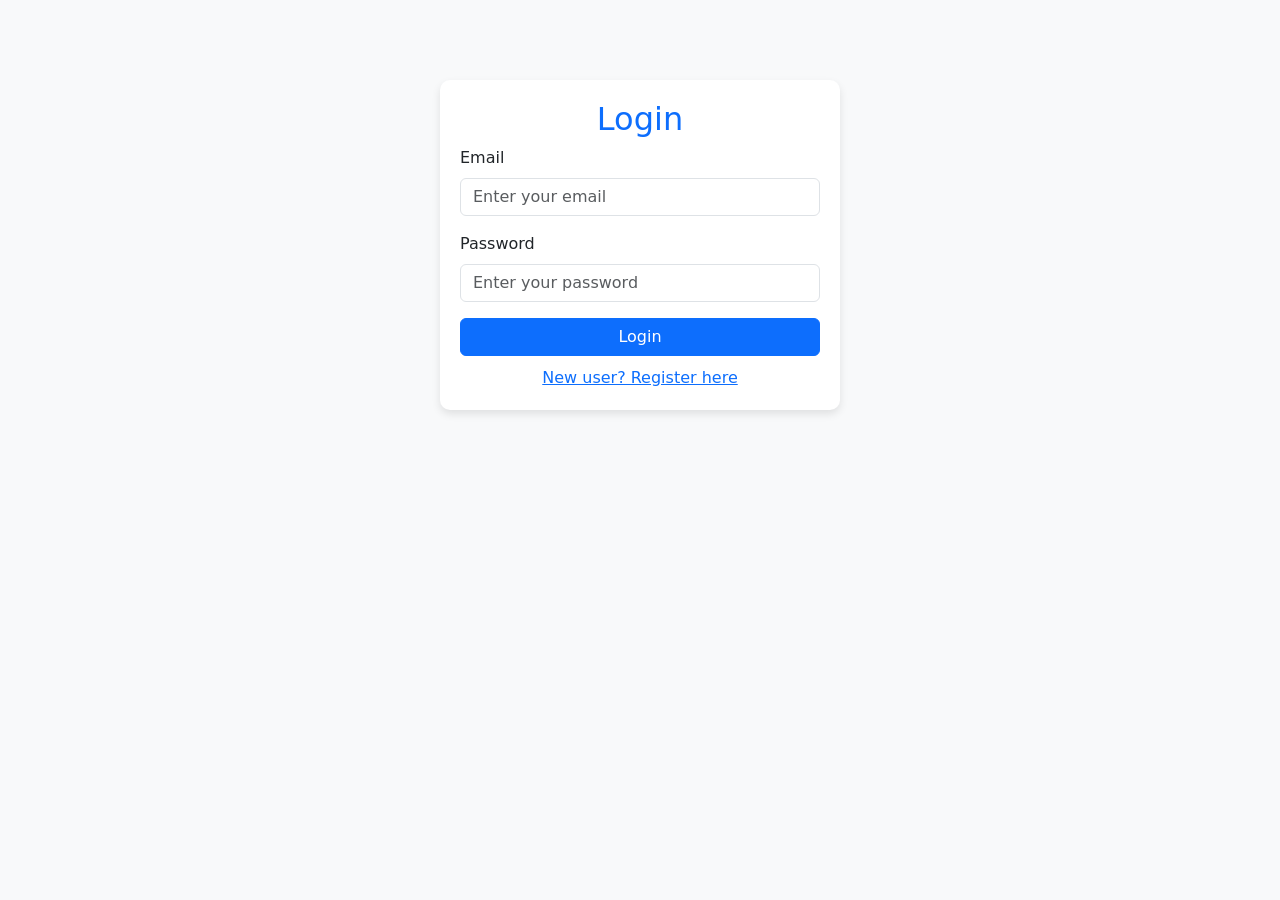
<file: templates/login.html>
<!DOCTYPE html>
<html lang="en">
<head>
    <meta charset="UTF-8">
    <meta name="viewport" content="width=device-width, initial-scale=1.0">
    <title>Login - Phishing Simulator</title>
    <link rel="stylesheet" href="https://cdn.jsdelivr.net/npm/bootstrap@5.3.0/dist/css/bootstrap.min.css">
    <style>
        body {
            background-color: #f8f9fa;
        }
        .login-container {
            max-width: 400px;
            margin: 80px auto;
            background: white;
            padding: 20px;
            border-radius: 10px;
            box-shadow: 0px 4px 8px rgba(0, 0, 0, 0.1);
        }
        .btn-custom {
            width: 100%;
        }
        .register-link {
            text-align: center;
            display: block;
            margin-top: 10px;
        }
    </style>
</head>
<body>

    <!-- Login Form -->
    <div class="container">
        <div class="login-container">
            <h2 class="text-center text-primary">Login</h2>
            <form method="post">
                <div class="mb-3">
                    <label class="form-label">Email</label>
                    <input type="email" name="email" class="form-control" placeholder="Enter your email" required>
                </div>
                <div class="mb-3">
                    <label class="form-label">Password</label>
                    <input type="password" name="password" class="form-control" placeholder="Enter your password" required>
                </div>
                <button type="submit" class="btn btn-primary btn-custom">Login</button>
            </form>
            <a href="{{ url_for('register') }}" class="register-link">New user? Register here</a>
        </div>
    </div>

    <script src="https://cdn.jsdelivr.net/npm/bootstrap@5.3.0/dist/js/bootstrap.bundle.min.js"></script>
</body>
</html>
</file>
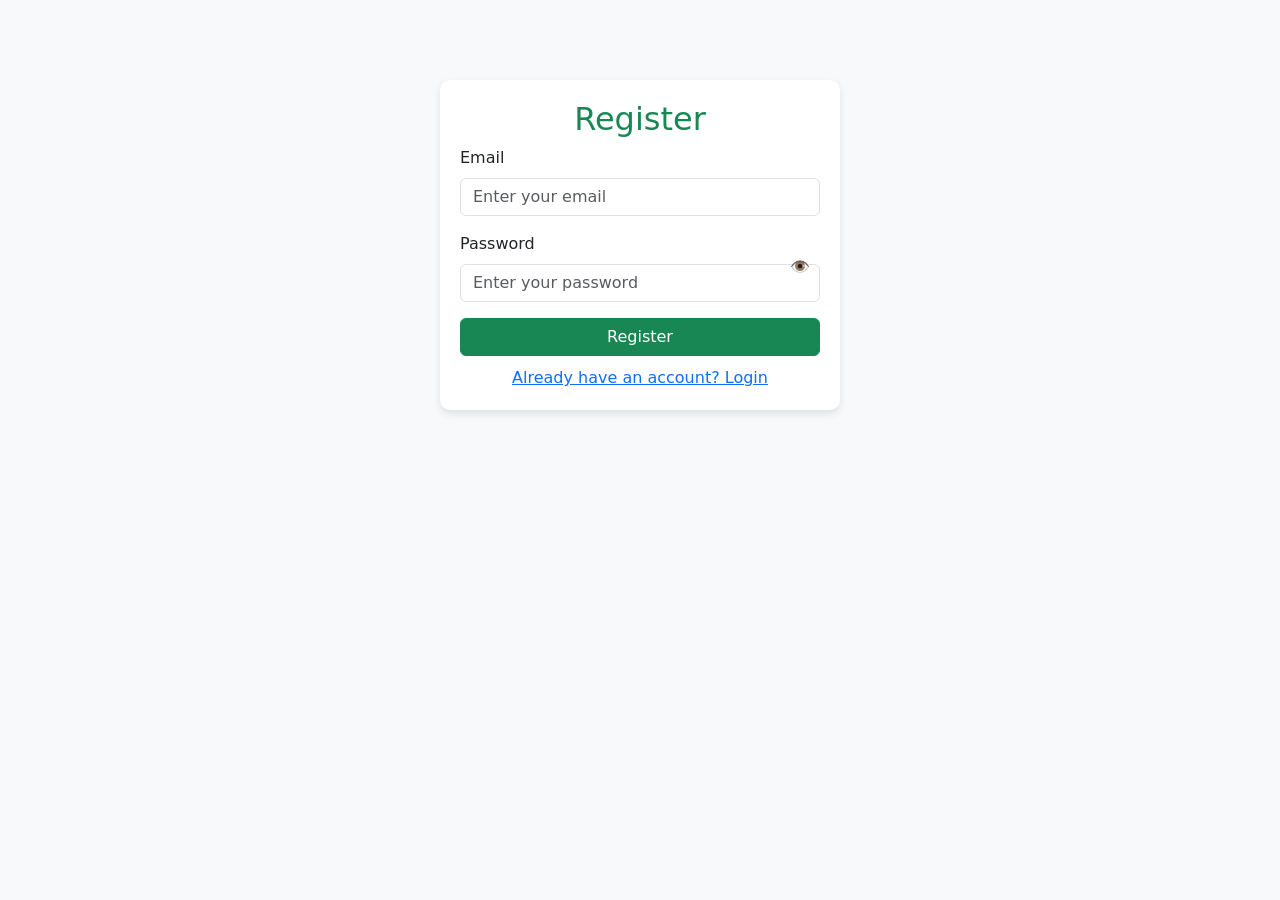
<file: templates/register.html>
<!DOCTYPE html>
<html lang="en">
<head>
    <meta charset="UTF-8">
    <meta name="viewport" content="width=device-width, initial-scale=1.0">
    <title>Register - Phishing Simulator</title>
    <link rel="stylesheet" href="https://cdn.jsdelivr.net/npm/bootstrap@5.3.0/dist/css/bootstrap.min.css">
    <style>
        body {
            background-color: #f8f9fa;
        }
        .register-container {
            max-width: 400px;
            margin: 80px auto;
            background: white;
            padding: 20px;
            border-radius: 10px;
            box-shadow: 0px 4px 8px rgba(0, 0, 0, 0.1);
        }
        .btn-custom {
            width: 100%;
        }
        .login-link {
            text-align: center;
            display: block;
            margin-top: 10px;
        }
        .password-wrapper {
            position: relative;
        }
        .password-wrapper input {
            padding-right: 40px;
        }
        .toggle-password {
            position: absolute;
            right: 10px;
            top: 50%;
            transform: translateY(-50%);
            cursor: pointer;
        }
    </style>
</head>
<body>

    <!-- Register Form -->
    <div class="container">
        <div class="register-container">
            <h2 class="text-center text-success">Register</h2>
            <form method="post">
                <div class="mb-3">
                    <label class="form-label">Email</label>
                    <input type="email" name="email" class="form-control" placeholder="Enter your email" required>
                </div>
                <div class="mb-3 password-wrapper">
                    <label class="form-label">Password</label>
                    <input type="password" id="password" name="password" class="form-control" placeholder="Enter your password" required>
                    <span class="toggle-password" onclick="togglePassword()">👁️</span>
                </div>
                <button type="submit" class="btn btn-success btn-custom">Register</button>
            </form>
            <a href="{{ url_for('login') }}" class="login-link">Already have an account? Login</a>
        </div>
    </div>

    <script src="https://cdn.jsdelivr.net/npm/bootstrap@5.3.0/dist/js/bootstrap.bundle.min.js"></script>
    <script>
        function togglePassword() {
            var passwordField = document.getElementById("password");
            if (passwordField.type === "password") {
                passwordField.type = "text";
            } else {
                passwordField.type = "password";
            }
        }
    </script>

</body>
</html>
</file>
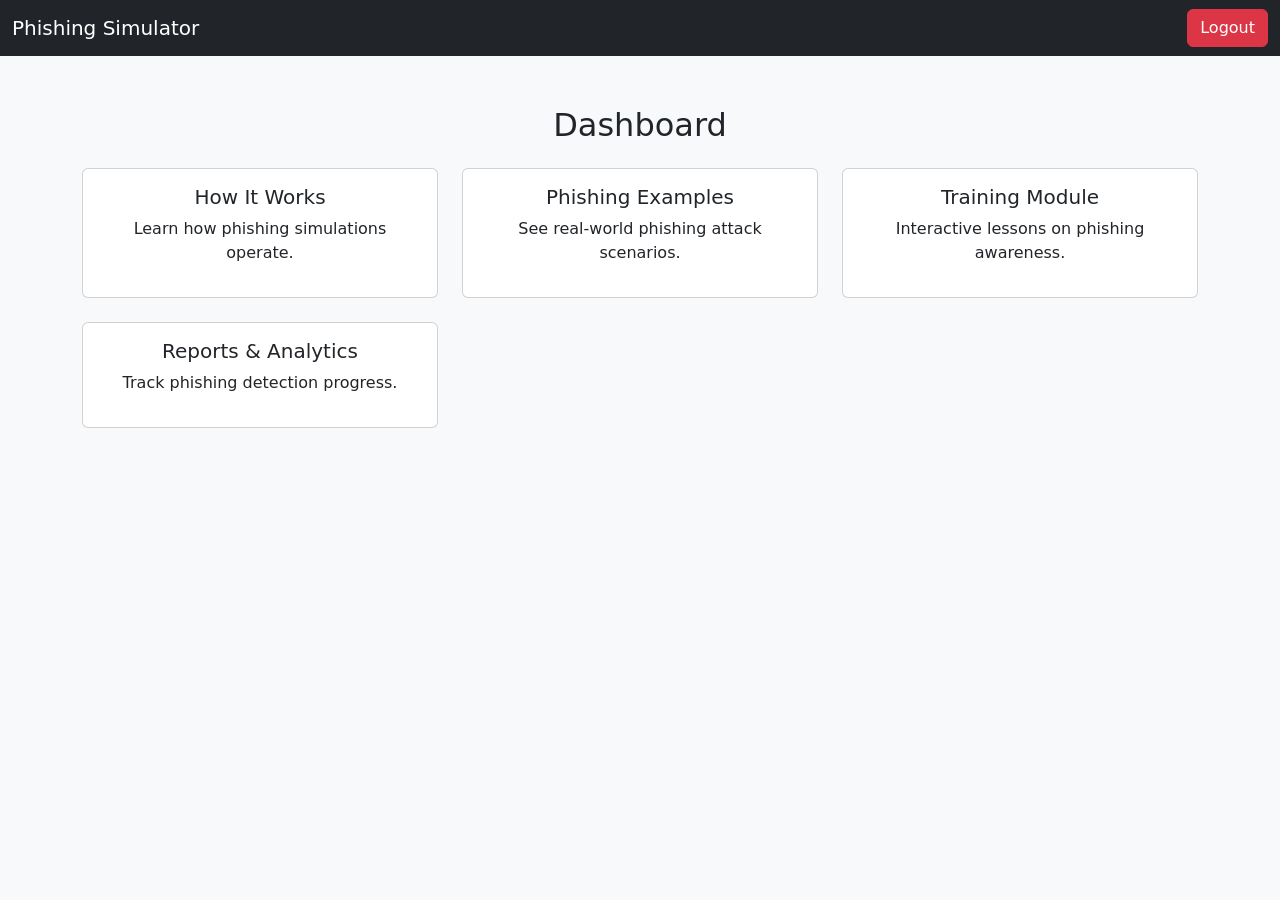
<file: templates/works.html>
<!DOCTYPE html>
<html lang="en">
<head>
    <meta charset="UTF-8">
    <meta name="viewport" content="width=device-width, initial-scale=1.0">
    <title>Phishing Simulator - Dashboard</title>
    <link rel="stylesheet" href="https://cdn.jsdelivr.net/npm/bootstrap@5.3.0/dist/css/bootstrap.min.css">
    <style>
        body {
            background-color: #f8f9fa;
        }
        .container {
            margin-top: 50px;
        }
        .card {
            transition: 0.3s;
        }
        .card:hover {
            transform: scale(1.05);
        }
    </style>
</head>
<body>
    <nav class="navbar navbar-dark bg-dark">
        <div class="container-fluid">
            <a class="navbar-brand" href="#">Phishing Simulator</a>
            <a href="logout.html" class="btn btn-danger">Logout</a>
        </div>
    </nav>
    
    <div class="container">
        <h2 class="text-center mb-4">Dashboard</h2>
        <div class="row">
            <div class="col-md-4">
                <a href="how_it_works.html" class="text-decoration-none">
                    <div class="card p-3 text-center">
                        <h5>How It Works</h5>
                        <p>Learn how phishing simulations operate.</p>
                    </div>
                </a>
            </div>
            <div class="col-md-4">
                <a href="examples.html" class="text-decoration-none">
                    <div class="card p-3 text-center">
                        <h5>Phishing Examples</h5>
                        <p>See real-world phishing attack scenarios.</p>
                    </div>
                </a>
            </div>
            <div class="col-md-4">
                <a href="training.html" class="text-decoration-none">
                    <div class="card p-3 text-center">
                        <h5>Training Module</h5>
                        <p>Interactive lessons on phishing awareness.</p>
                    </div>
                </a>
            </div>
            <div class="col-md-4 mt-4">
                <a href="reports.html" class="text-decoration-none">
                    <div class="card p-3 text-center">
                        <h5>Reports & Analytics</h5>
                        <p>Track phishing detection progress.</p>
                    </div>
                </a>
            </div>
        </div>
    </div>

    <script src="https://cdn.jsdelivr.net/npm/bootstrap@5.3.0/dist/js/bootstrap.bundle.min.js"></script>
</body>
</html>
</file>
